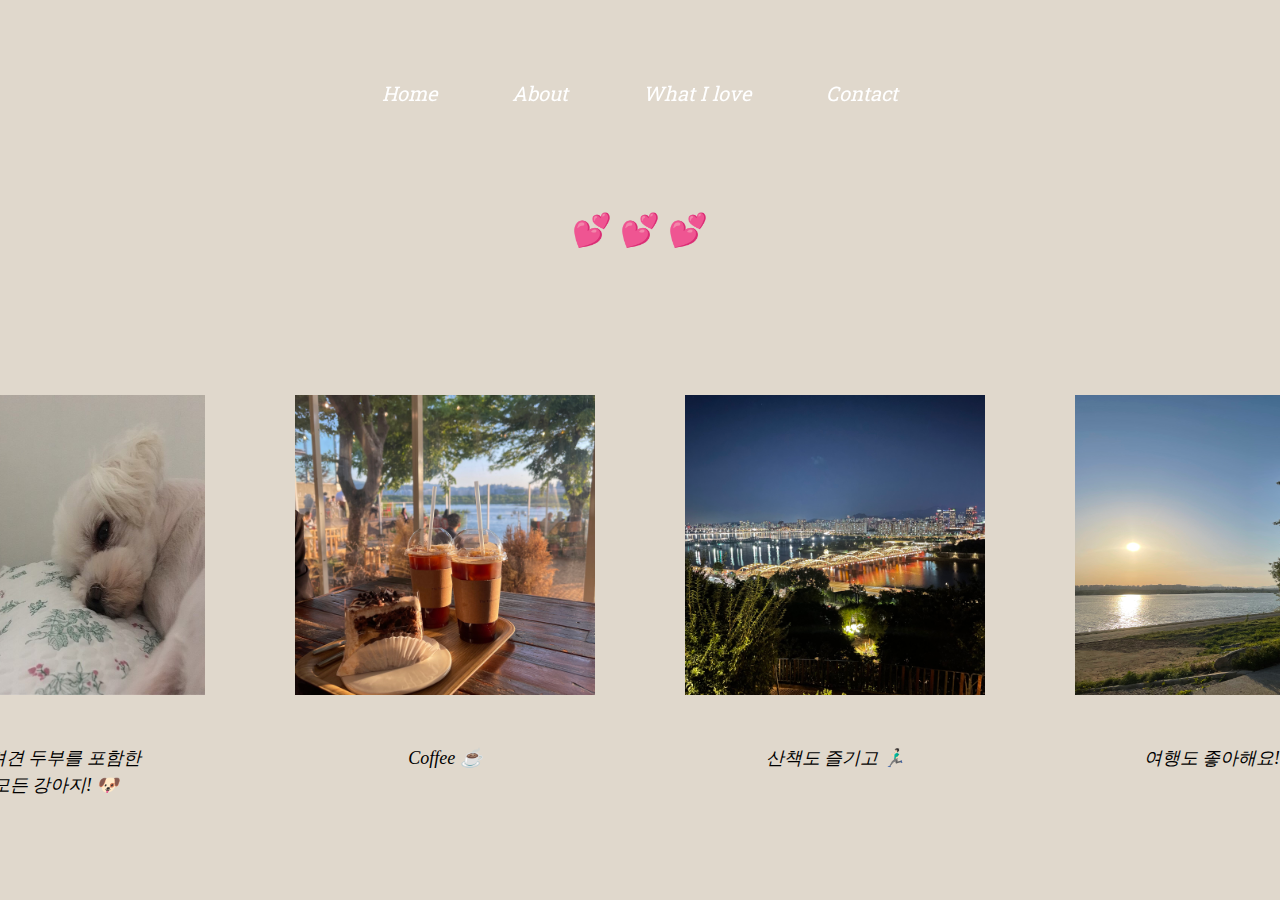
<file: favorites.html>
<!DOCTYPE html>
<html lang="en">
<head>
    <meta charset="UTF-8">
    <meta http-equiv="X-UA-Compatible" content="IE=edge">
    <meta name="viewport" content="width=device-width, initial-scale=1.0">
    <title>What I love</title>
    <link rel = "stylesheet" href = "./css/main.css">
    <link rel = "stylesheet" href = "./css/favorites.css">
    <style>
        @import url('https://fonts.googleapis.com/css2?family=Roboto+Slab&display=swap');
    </style>
</head>
<body>
    <header id = "header"> 
        <nav class ="menu">
            <ul>
                <li><a href = "index.html" <b>Home</b></a></li>
                <li><a href = "about.html" <b>About</b></a></li>
                <li><a href = "favorites.html" <b>What I love</b></a></li>
                <li><a href = "contact.html" <b>Contact</b></a></li>
            </ul>
        </nav>
    </header> 
    <div class="list">
        <div class="three">
            <h1><br><br> 💕 💕 💕</h1>
            <div class = "favorites">
                <div class="lists">
                    <img class = "list_img" src="./imgs/what i love/mypet.jpg" alt="">
                    <p class = "list_text"> 반려견 두부를 포함한<br>모든 강아지! 🐶</p>
                </div>
  
                <div class="lists">
                    <img class = "list_img" src="./imgs/what i love/coffee.jpg" alt="">
                    <p class = "list_text"> Coffee ☕</p>
                </div>
  
                <div class="lists">
                    <img class = "list_img" src="./imgs/what i love/walking.jpg" alt="">
                    <p class = "list_text"> 산책도 즐기고 🏃🏻‍♂️</p>
                </div>
  
                <div class="lists">
                    <img class = "list_img" src="./imgs/what i love/traveling.jpg" alt="">
                    <p class = "list_text"> 여행도 좋아해요! 💕</p>
                </div>
            </div>
        </div>
    </div>
</body>
</html>
</file>
<file: css/main.css>
body {
    overflow: hidden;
    font-family: 'Roboto Slab', serif;
}

h3 {
    font-family: 'Pretendard-Thin';
    color: #ffffff;
    text-align: center;
    font-style: italic;
    font-weight: lighter;
    margin-top: 50px;
    font-size: 20px;
}

/* 상단바 */

.menu * {
    display: inline;
}

.menu li {
    margin: 35px;
}

.menu li a {
    color: rgb(255, 255, 255);
    text-decoration: none;
}

.menu ul {
    padding-left: 0px;
}

.menu {
    font-size: 20px;
    font-style: italic;
    align-items: center;
    text-align: center;
    padding-top: 80px;
    position: fixed;
    top: 0;
    left: 0;
    right: 0;
    height: 80px;
} 

/* page 1 */

.one {
    background-size: cover;
    text-align: center;
    padding-top: 180px;
    padding-bottom: 130px;
}

.profile {
    border-radius: 30%;
    display: inline-block;
    padding: 0.5rem;
    margin-top: 20px;
    border: 1px solid gray;
    background-color: rgba(255, 255, 255, 0.1);
    border: 1px solid rgb(255, 255, 255, 0.5);
}

.profile img {
    border-radius: 30%;
}

/* page 2 */

.intext {
    float: right;
    margin-top: 35px;
    padding-left: 50px;
}

/* page 3 */

h1 {
    text-align: center;
}

.lists{
    text-align: center;
    font-family: 'Pretendard-Thin';
    display: block;
    text-align: center;
    font-weight: 400;
    font-family: 'Pretendard-Thin';
    font-size: 18px;
    line-height: 1.5;
    font-style: italic;
}

.list_img {
    width: 300px;
    height: 300px;
    display: block;
    margin: 7vh 5vh;
    margin-bottom: 50px;
}

.favorites {
    display:inline-flex;
    margin-top: 60px;
}

/* page 4 */

.four {
    text-align: center;
    align-items: center;
}

.contact_img {
    width: 100%;
    height: 500px;
    padding-bottom: 60px;
}

.ct {
    margin-top: 80px;
    font-family: 'Roboto Slab', serif;
    text-decoration: none;
    color: white;
    font-size: 50px;
    font-style: italic;
    margin: 35px;
}
</file>
<file: css/favorites.css>
body {
    background-color: #e0d8cc;
}

.list {
    display: flex;
    justify-content: center;
    align-content: center;
    margin-top: 100px;
}
</file>
